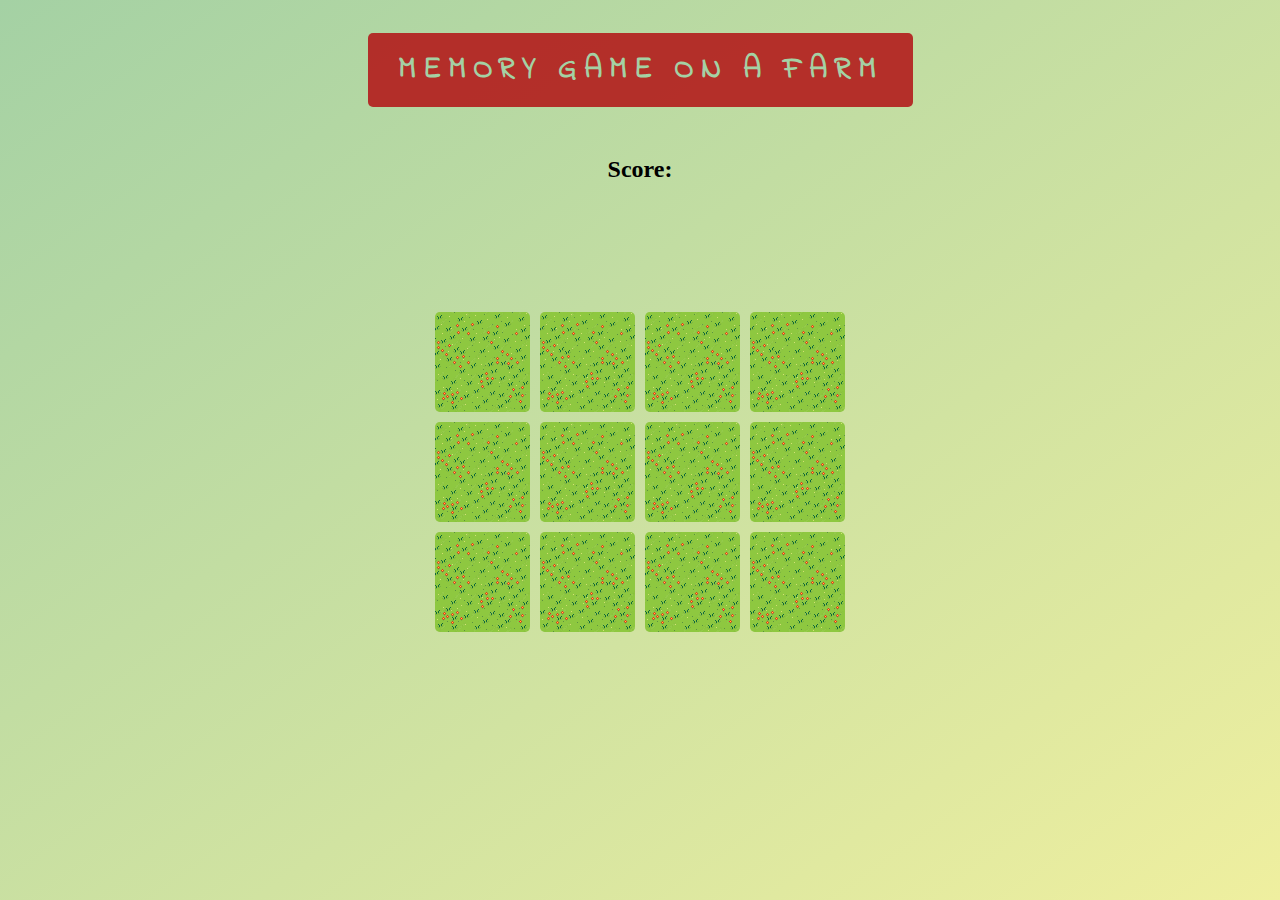
<file: memoryapp/index.html>
<!DOCTYPE html>
<html lang="en">
  <head>
    <meta charset="UTF-8" />
    <meta http-equiv="X-UA-Compatible" content="IE=edge" />
    <meta name="viewport" content="width=device-width, initial-scale=1.0" />
    <link rel="stylesheet" href="style.css" />
    <link id="icon" rel="icon" href="images/barn.jpeg" />
    <link rel="preconnect" href="https://fonts.googleapis.com" />
    <link rel="preconnect" href="https://fonts.gstatic.com" crossorigin />
    <link
      href="https://fonts.googleapis.com/css2?family=Indie+Flower&display=swap"
      rel="stylesheet"
    />
    <title>Memory Game</title>
  </head>
  <body>
    <div class="container">
      <h1 id="title">MEMORY GAME ON A FARM</h1>
      <h3 class="score">Score: <span id="result"></span></h3>
      <div id="grid"></div>
    </div>
    <script src="app.js"></script>
  </body>
</html>
</file>
<file: memoryapp/style.css>
body {
  background-image: linear-gradient(
    to bottom right,
    rgb(164, 209, 164),
    rgb(239, 239, 159)
  );
  background-size: cover;
  background-repeat: no-repeat;
  background-attachment: fixed;
}

.container {
  display: flex;
  justify-content: center;
  align-items: center;
  flex-direction: column;
}

#title-img {
  width: 450px;
  margin: 1em;
  padding: 0.5em;
}

h1, .title {
  font-family: 'Indie Flower', cursive;
  font-size: 1em;
  background-color: rgb(179, 28, 28, .9);
  color: rgb(164, 209, 164);
  letter-spacing: 7px;
  font-weight: bold;
  padding: .5em 1em;
  border-radius: 5px;
}

.container,
.score {
  text-align: center;
  padding: 5px;
  font-size: 18px;
  font-weight: bold;
  color: black;
}

#grid {
  display: flex;
  flex-wrap: wrap;
  justify-content: center;
  align-items: center;
  margin: 100px;
  height: 320px;
  width: 430px;
  gap: 10px;
}

img {
  border-radius: 5%;
}

@media only screen and (min-width: 765px) {
  #title {
    font-size: 24px;
  }

  .container,
  .score {
    font-size: 18px;
  }
}

@media only screen and (min-width: 1024px) {
  #title {
    font-size: 30px;
  }

  .container,
  .score {
    font-size: 24px;
  }
}
</file>
